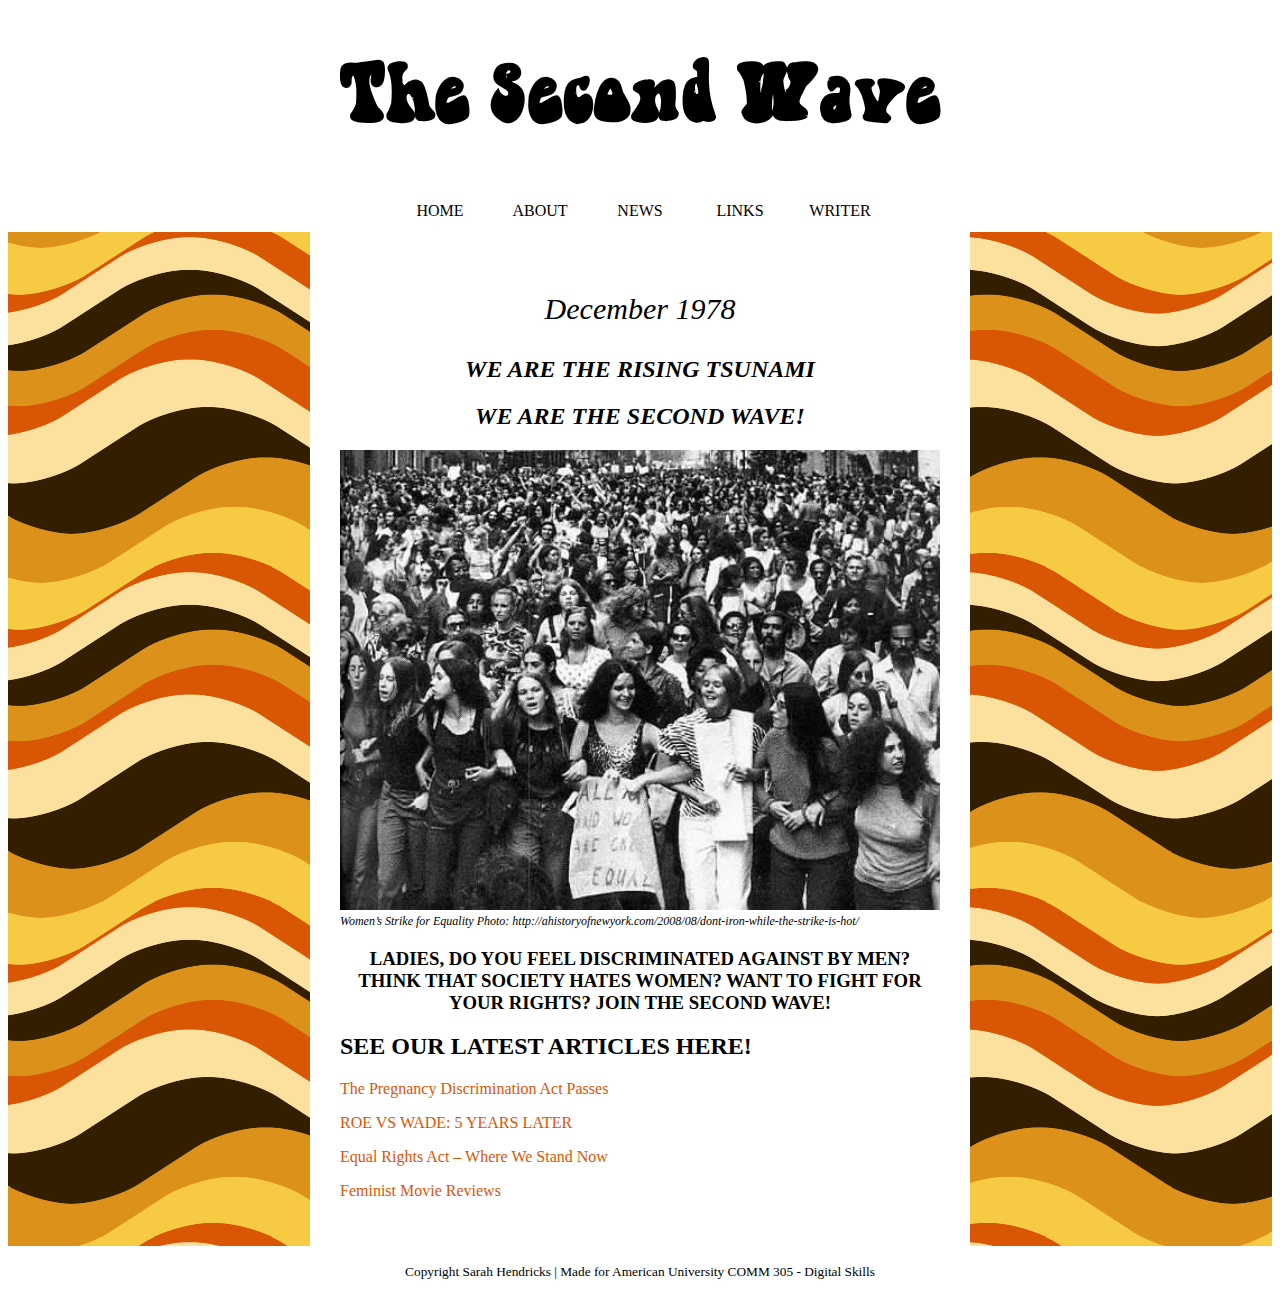
<file: index.html>
<!DOCTYPE html>
<html>
<head>
	<meta charset="utf-8">
	<title>The Second Wave</title>
	<link rel="stylesheet" type="text/css" href="style.css">
</head>

<body>
	<header>
		<h1>The Second Wave</h1>
	</header>

	<div id="nav">
		<ul>
			<li><a href="index.html">HOME</a></li>
			<li><a href="about.html">ABOUT</a></li>
			<li><a href="news.html">NEWS</a></li>
			<li><a href="links.html">LINKS</a></li>
			<li><a href="writer.html">WRITER</a></li>
		</ul>
	</div>

	<div id="content">
		<article id="homepage">
			<p id="date">December 1978</p>
			<h2 id="tagline">WE ARE THE RISING TSUNAMI</h2> 
			<h2 id="tagline">WE ARE THE SECOND WAVE!</h2>
			<img src="photos/nycmarch.jpg">
			<p id="caption">Women’s Strike for Equality Photo: http://ahistoryofnewyork.com/2008/08/dont-iron-while-the-strike-is-hot/</p>
			<h3>LADIES, DO YOU FEEL DISCRIMINATED AGAINST BY MEN? THINK THAT SOCIETY HATES WOMEN? WANT TO FIGHT FOR YOUR RIGHTS? JOIN THE SECOND WAVE!</h3>
			<h2>SEE OUR LATEST ARTICLES HERE!</h2>
			<p><a href="news.html#pregnancy">The Pregnancy Discrimination Act Passes</a></p>
			<p><a href="news.html#roevswade">ROE VS WADE: 5 YEARS LATER</a></p>
			<p><a href="news.html#era">Equal Rights Act – Where We Stand Now</a></p>
			<p><a href="news.html#movie">Feminist Movie Reviews</a></p>
		</article>
	</div>

	<footer>
		<p><small>Copyright Sarah Hendricks | Made for American University COMM 305 - Digital Skills</small></p>
	</footer>
</body>
</html>
</file>
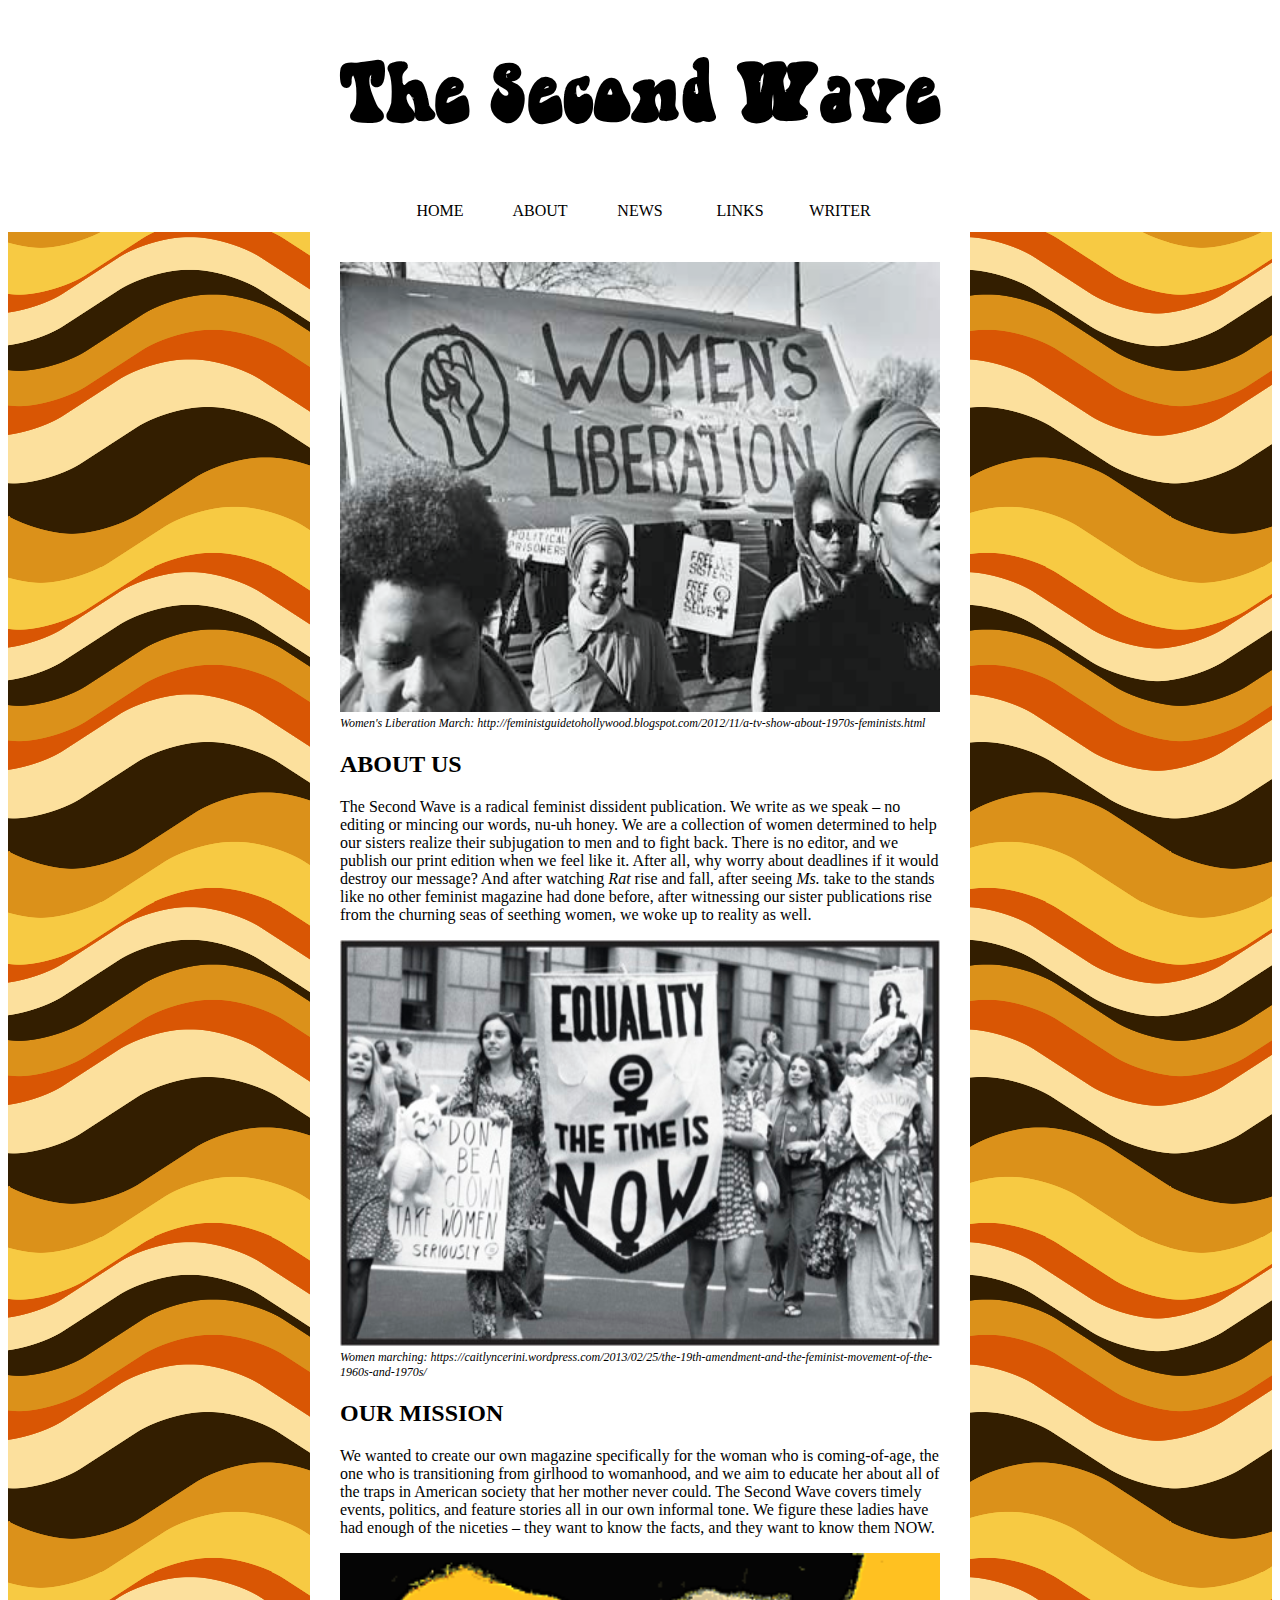
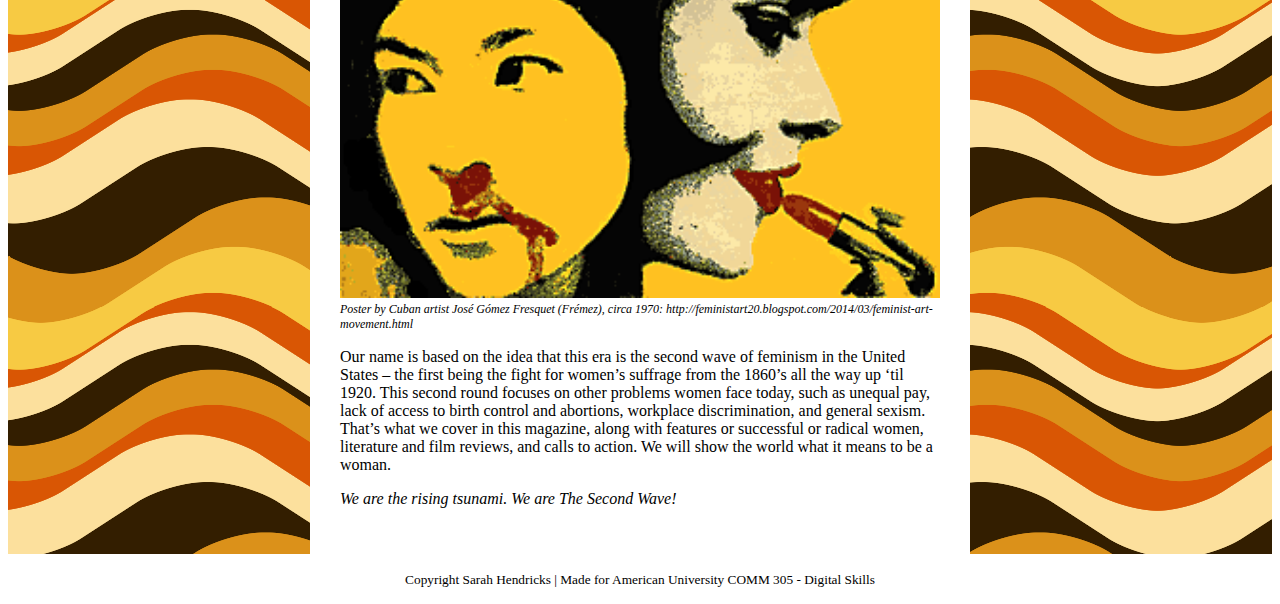
<file: about.html>
<!DOCTYPE html>
<html>
<head>
	<meta charset="utf-8">
	<title>The Second Wave</title>
	<link rel="stylesheet" type="text/css" href="style.css">
</head>

<body>
	<header>
		<h1>The Second Wave</h1>
	</header>

	<div id="nav">
		<ul>
			<li><a href="index.html">HOME</a></li>
			<li><a href="about.html">ABOUT</a></li>
			<li><a href="news.html">NEWS</a></li>
			<li><a href="links.html">LINKS</a></li>
			<li><a href="writer.html">WRITER</a></li>
		</ul>
	</div>

	<div id="content">
		<article>
			<img src="photos/womenliberation.jpg">
			<p id="caption">Women's Liberation March: http://feministguidetohollywood.blogspot.com/2012/11/a-tv-show-about-1970s-feminists.html</p>
			<h2>About Us</h2>
			<p>The Second Wave is a radical feminist dissident publication. We write as we speak – no editing or mincing our words, nu-uh honey. We are a collection of women determined to help our sisters realize their subjugation to men and to fight back. There is no editor, and we publish our print edition when we feel like it. After all, why worry about deadlines if it would destroy our message? And after watching <em>Rat</em> rise and fall, after seeing <em>Ms.</em> take to the stands like no other feminist magazine had done before, after witnessing our sister publications rise from the churning seas of seething women, we woke up to reality as well. </p>
			<img src="photos/timenow.jpg">
			<p id="caption">Women marching: https://caitlyncerini.wordpress.com/2013/02/25/the-19th-amendment-and-the-feminist-movement-of-the-1960s-and-1970s/</p>
			<h2>OUr Mission</h2>
			<p>We wanted to create our own magazine specifically for the woman who is coming-of-age, the one who is transitioning from girlhood to womanhood, and we aim to educate her about all of the traps in American society that her mother never could. The Second Wave covers timely events, politics, and feature stories all in our own informal tone. We figure these ladies have had enough of the niceties – they want to know the facts, and they want to know them NOW.</p>
			<img src="photos/feminist_art.gif">
			<p id="caption">Poster by Cuban artist José Gómez Fresquet (Frémez), circa 1970: http://feministart20.blogspot.com/2014/03/feminist-art-movement.html</p>
			<p>Our name is based on the idea that this era is the second wave of feminism in the United States – the first being the fight for women’s suffrage from the 1860’s all the way up ‘til 1920. This second round focuses on other problems women face today, such as unequal pay, lack of access to birth control and abortions, workplace discrimination, and general sexism. That’s what we cover in this magazine, along with features or successful or radical women, literature and film reviews, and calls to action. We will show the world what it means to be a woman.</p>
			<p><em>We are the rising tsunami. We are The Second Wave!</em></p>
		</article>
	</div>

	<footer>
		<p><small>Copyright Sarah Hendricks | Made for American University COMM 305 - Digital Skills</small></p>
	</footer>
</body>
</html>
</file>
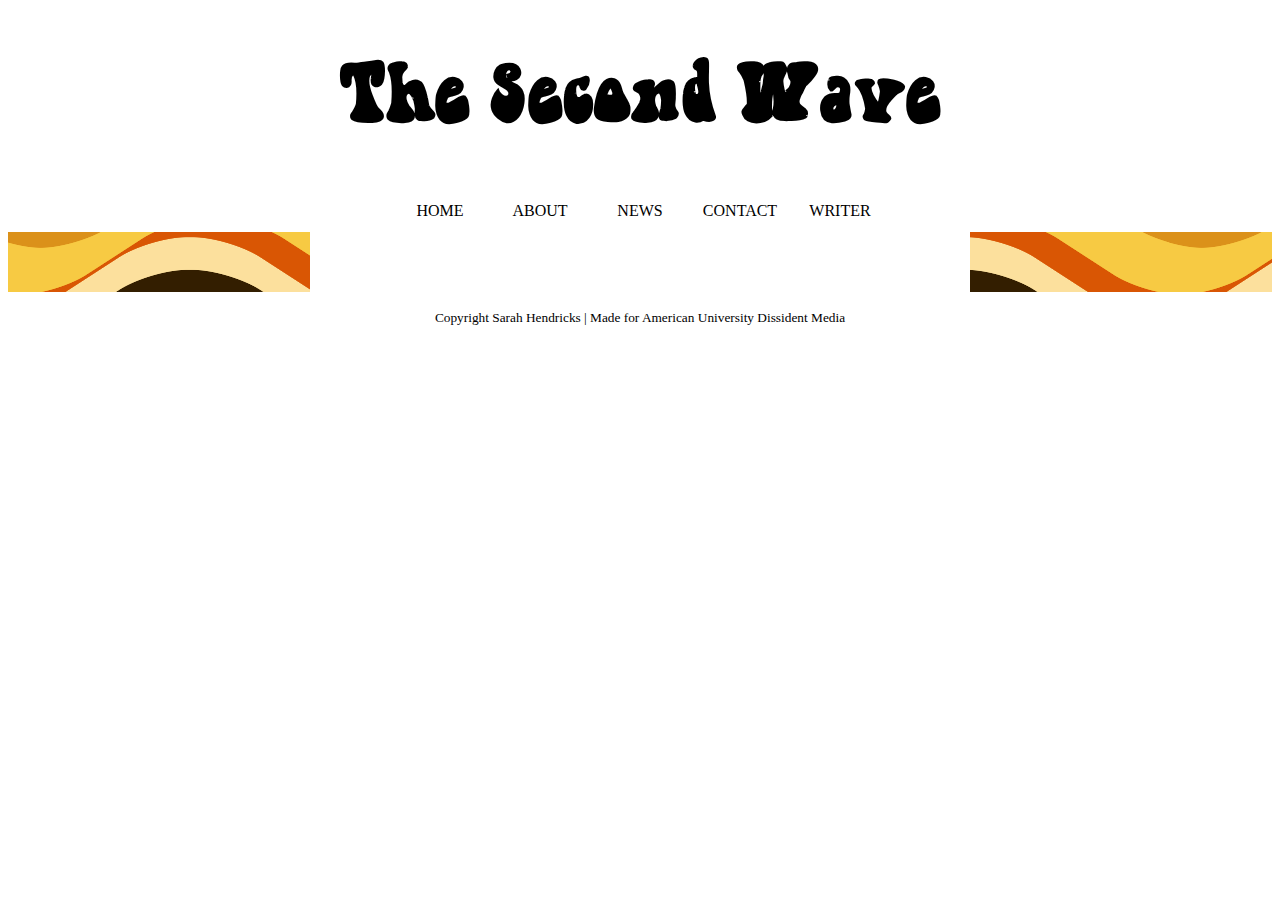
<file: contact.html>
<!DOCTYPE html>
<html>
<head>
	<meta charset="utf-8">
	<title>The Second Wave</title>
	<link rel="stylesheet" type="text/css" href="style.css">
</head>

<body>
	<header>
		<h1>The Second Wave</h1>
	</header>

	<div id="nav">
		<ul>
			<li><a href="index.html">HOME</a></li>
			<li><a href="about.html">ABOUT</a></li>
			<li><a href="news.html">NEWS</a></li>
			<li><a href="contact.html">CONTACT</a></li>
			<li><a href="writer.html">WRITER</a></li>
		</ul>
	</div>

	<div id="content">
		<article>
			

		</article>
	</div>

	<footer>
		<p><small>Copyright Sarah Hendricks | Made for American University Dissident Media</small></p>
	</footer>
</body>
</html>
</file>
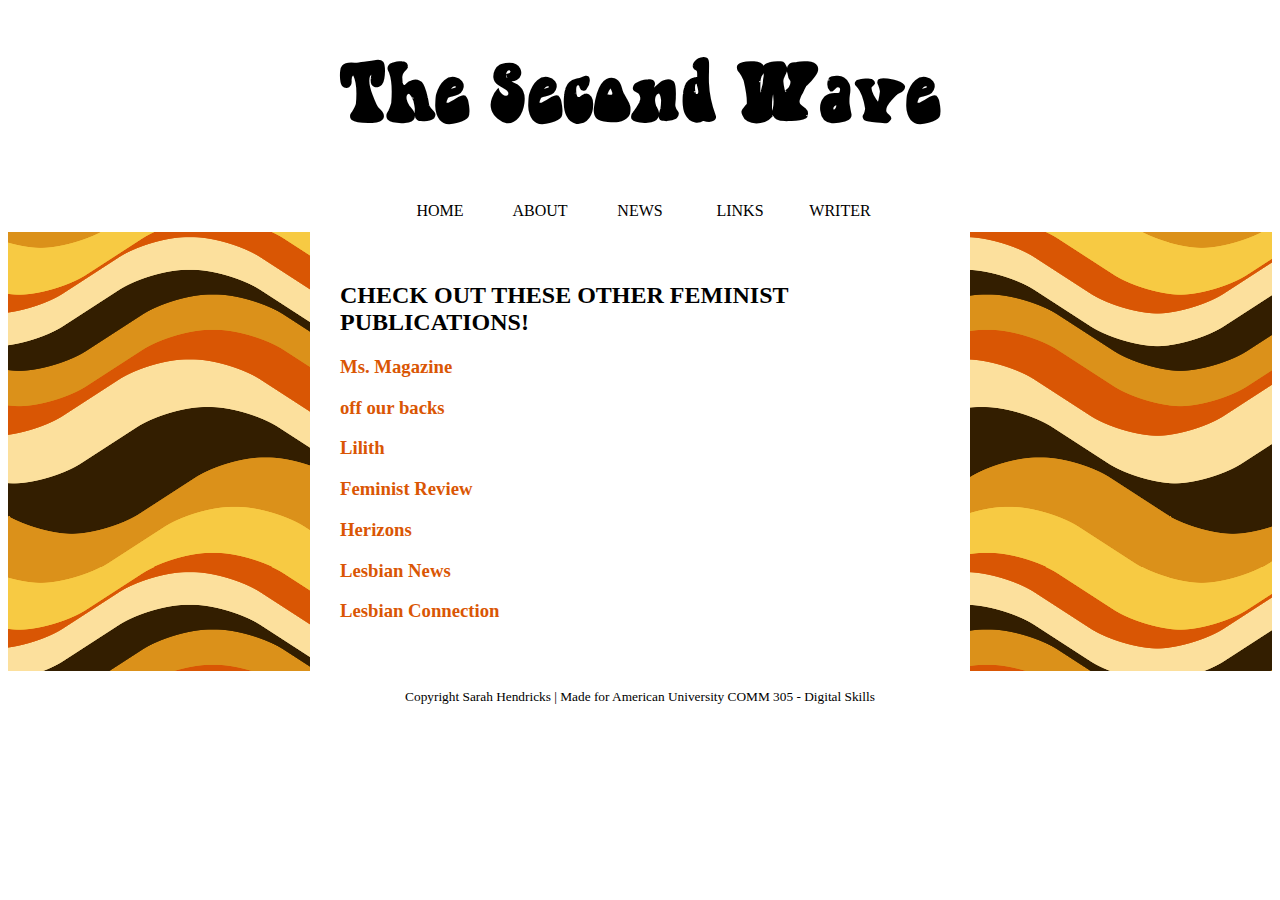
<file: links.html>
<!DOCTYPE html>
<html>
<head>
	<meta charset="utf-8">
	<title>The Second Wave</title>
	<link rel="stylesheet" type="text/css" href="style.css">
</head>

<body>
	<header>
		<h1>The Second Wave</h1>
	</header>

	<div id="nav">
		<ul>
			<li><a href="index.html">HOME</a></li>
			<li><a href="about.html">ABOUT</a></li>
			<li><a href="news.html">NEWS</a></li>
			<li><a href="links.html">LINKS</a></li>
			<li><a href="writer.html">WRITER</a></li>
		</ul>
	</div>

	<div id="content">
		<article>
			<h2>Check out these other feminist publications!</h2>
			<h3><a href="http://www.msmagazine.com/" target="_blank">Ms. Magazine</a></h3>
			<h3><a href="http://www.offourbacks.org/" target="_blank">off our backs</a></h3>
			<h3><a href="http://lilith.org/" target="_blank">Lilith</a></h3>
			<h3><a href="http://www.feminist-review.com/" target="_blank">Feminist Review</a></h3>
			<h3><a href="http://www.herizons.ca/" target="_blank">Herizons</a></h3>
			<h3><a href="http://lesbiannews.com/" target="_blank">Lesbian News</a></h3>
			<h3><a href="http://www.lconline.org/" target="_blank">Lesbian Connection</a></h3>
		</article>
	</div>

	<footer>
		<p><small>Copyright Sarah Hendricks | Made for American University COMM 305 - Digital Skills</small></p>
	</footer>
</body>
</html>
</file>
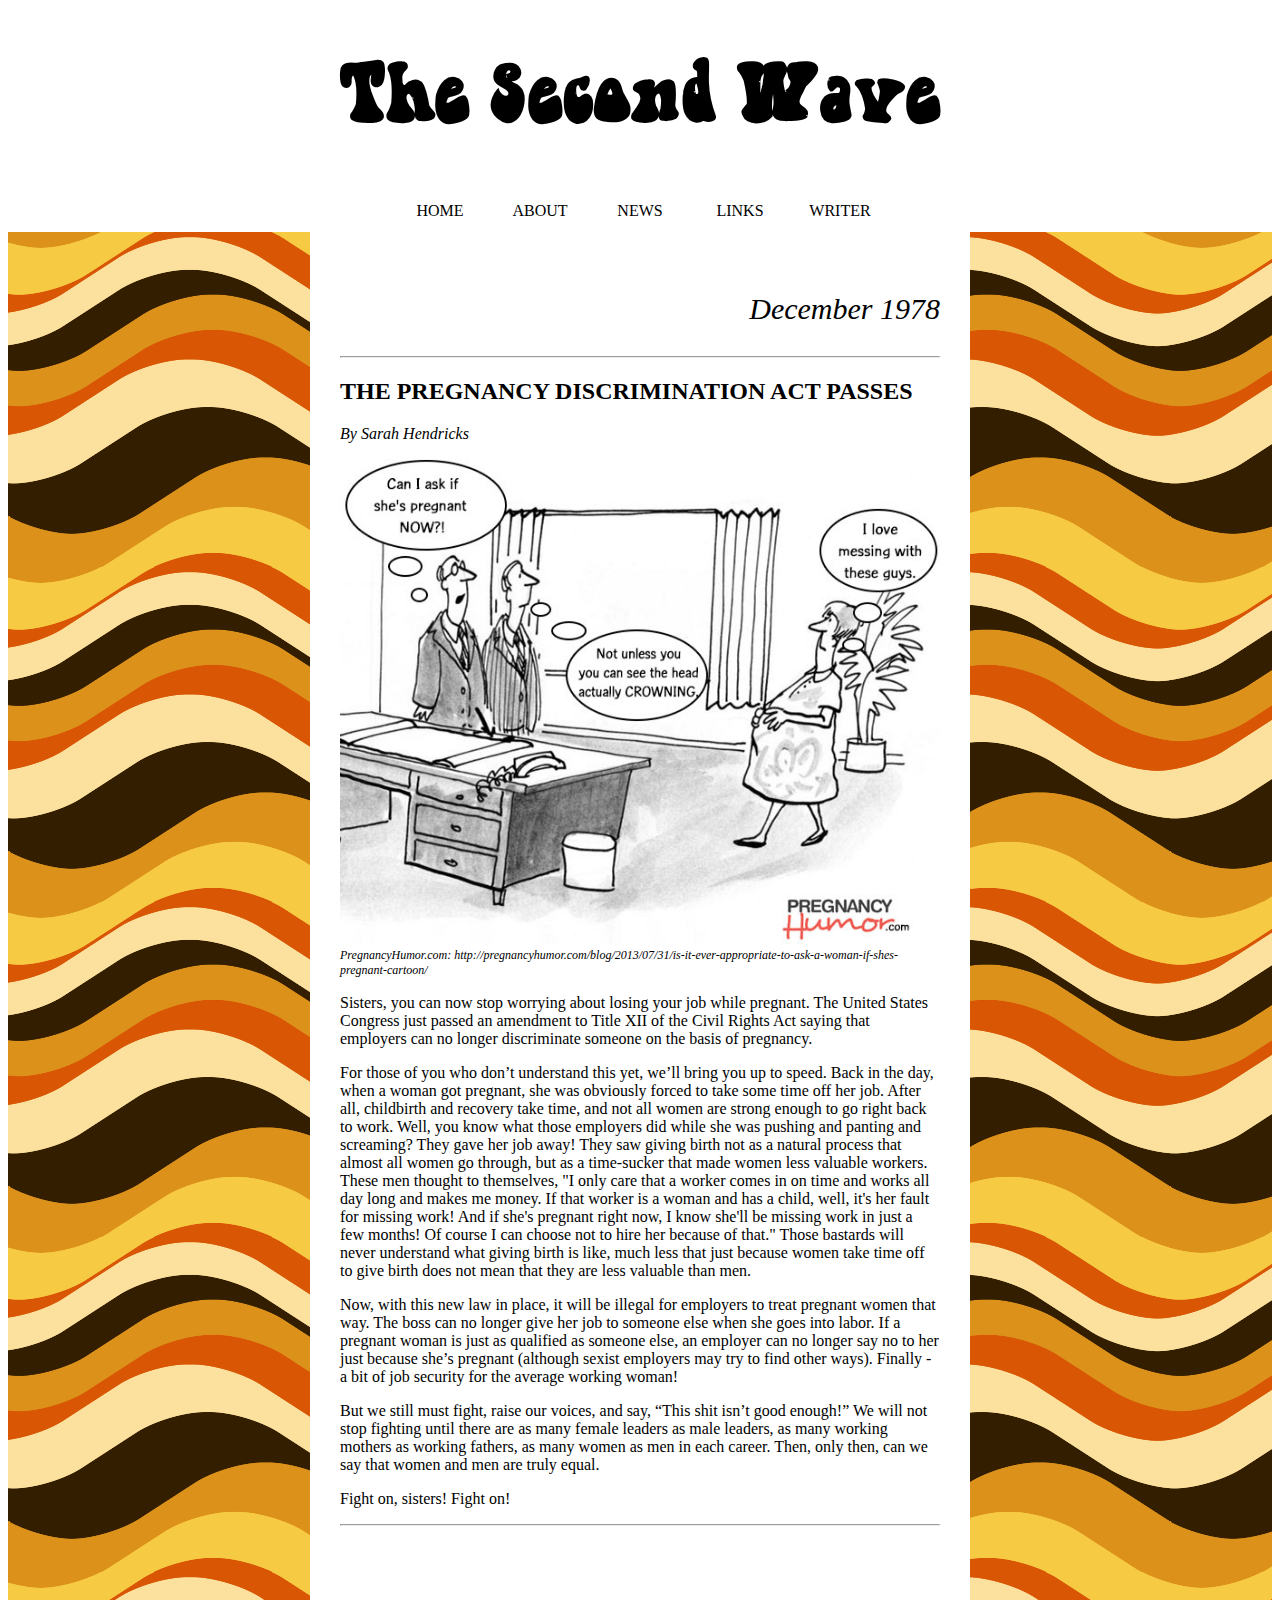
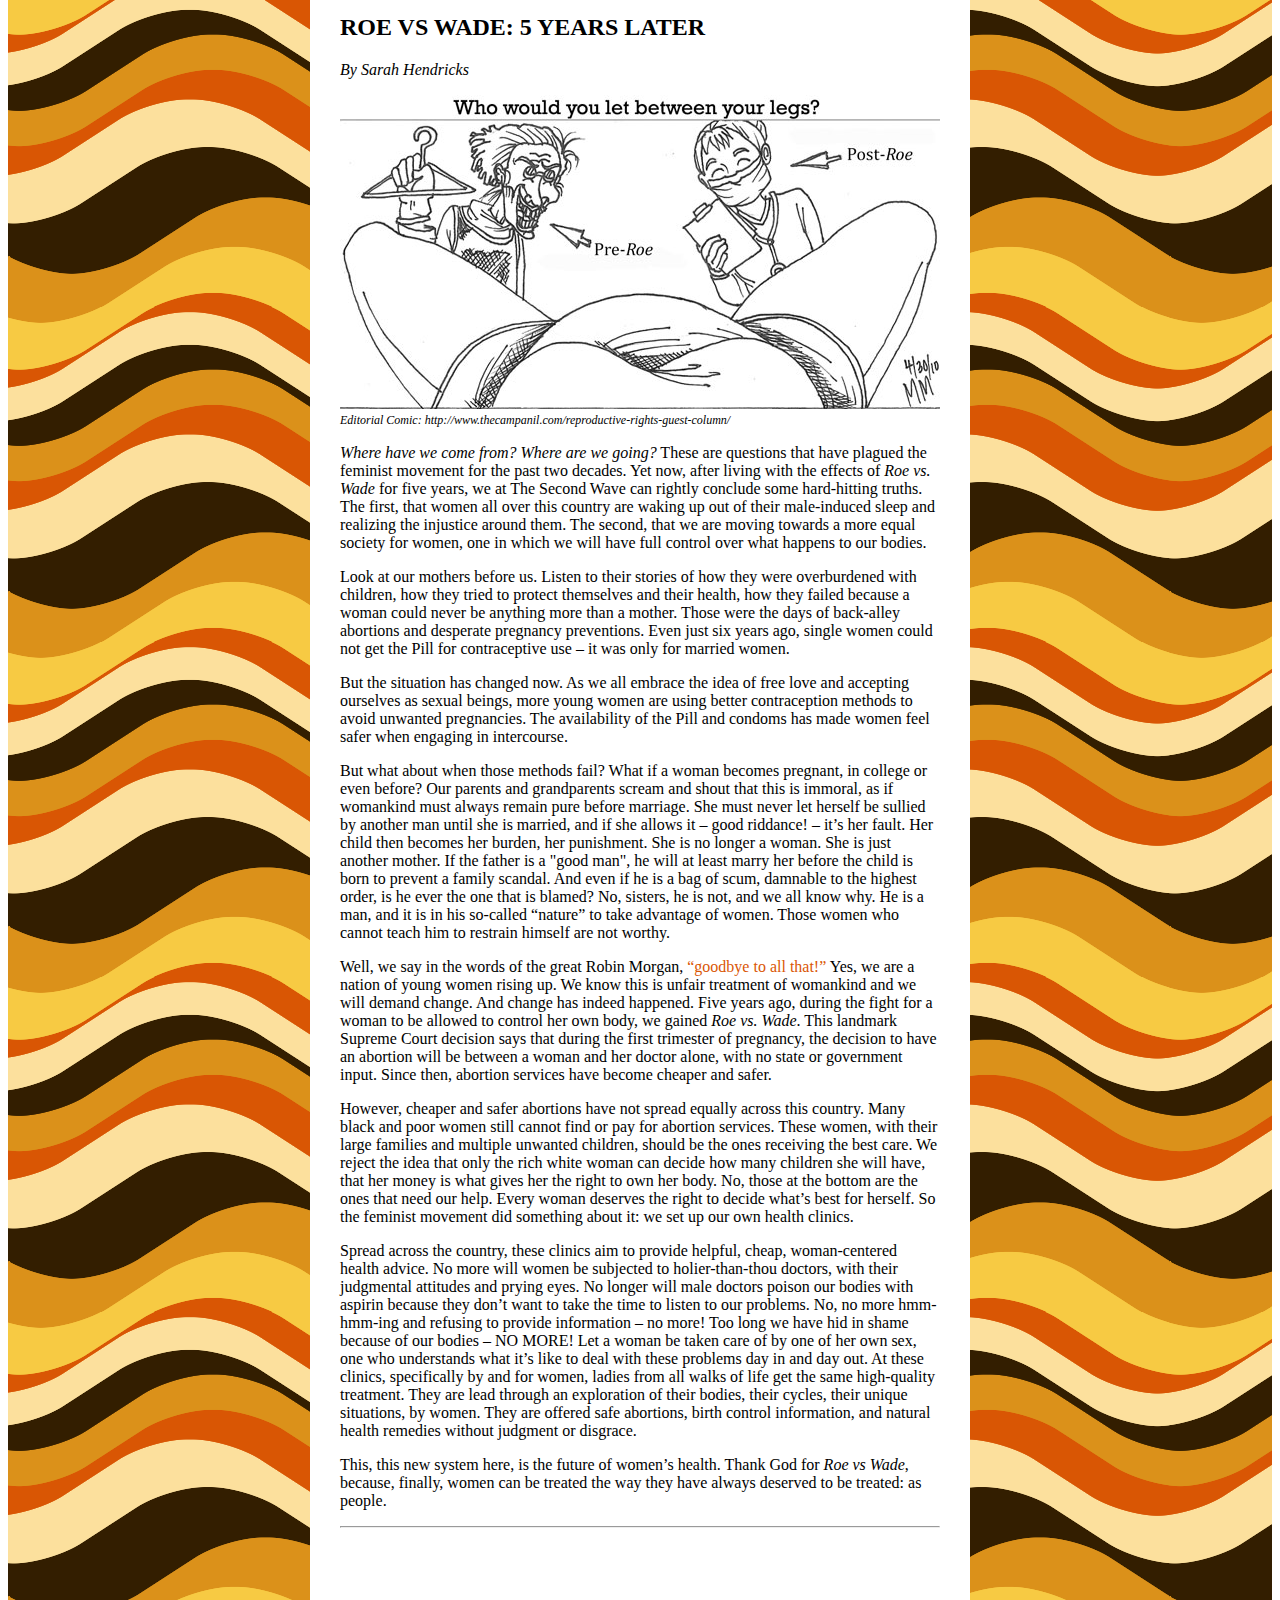
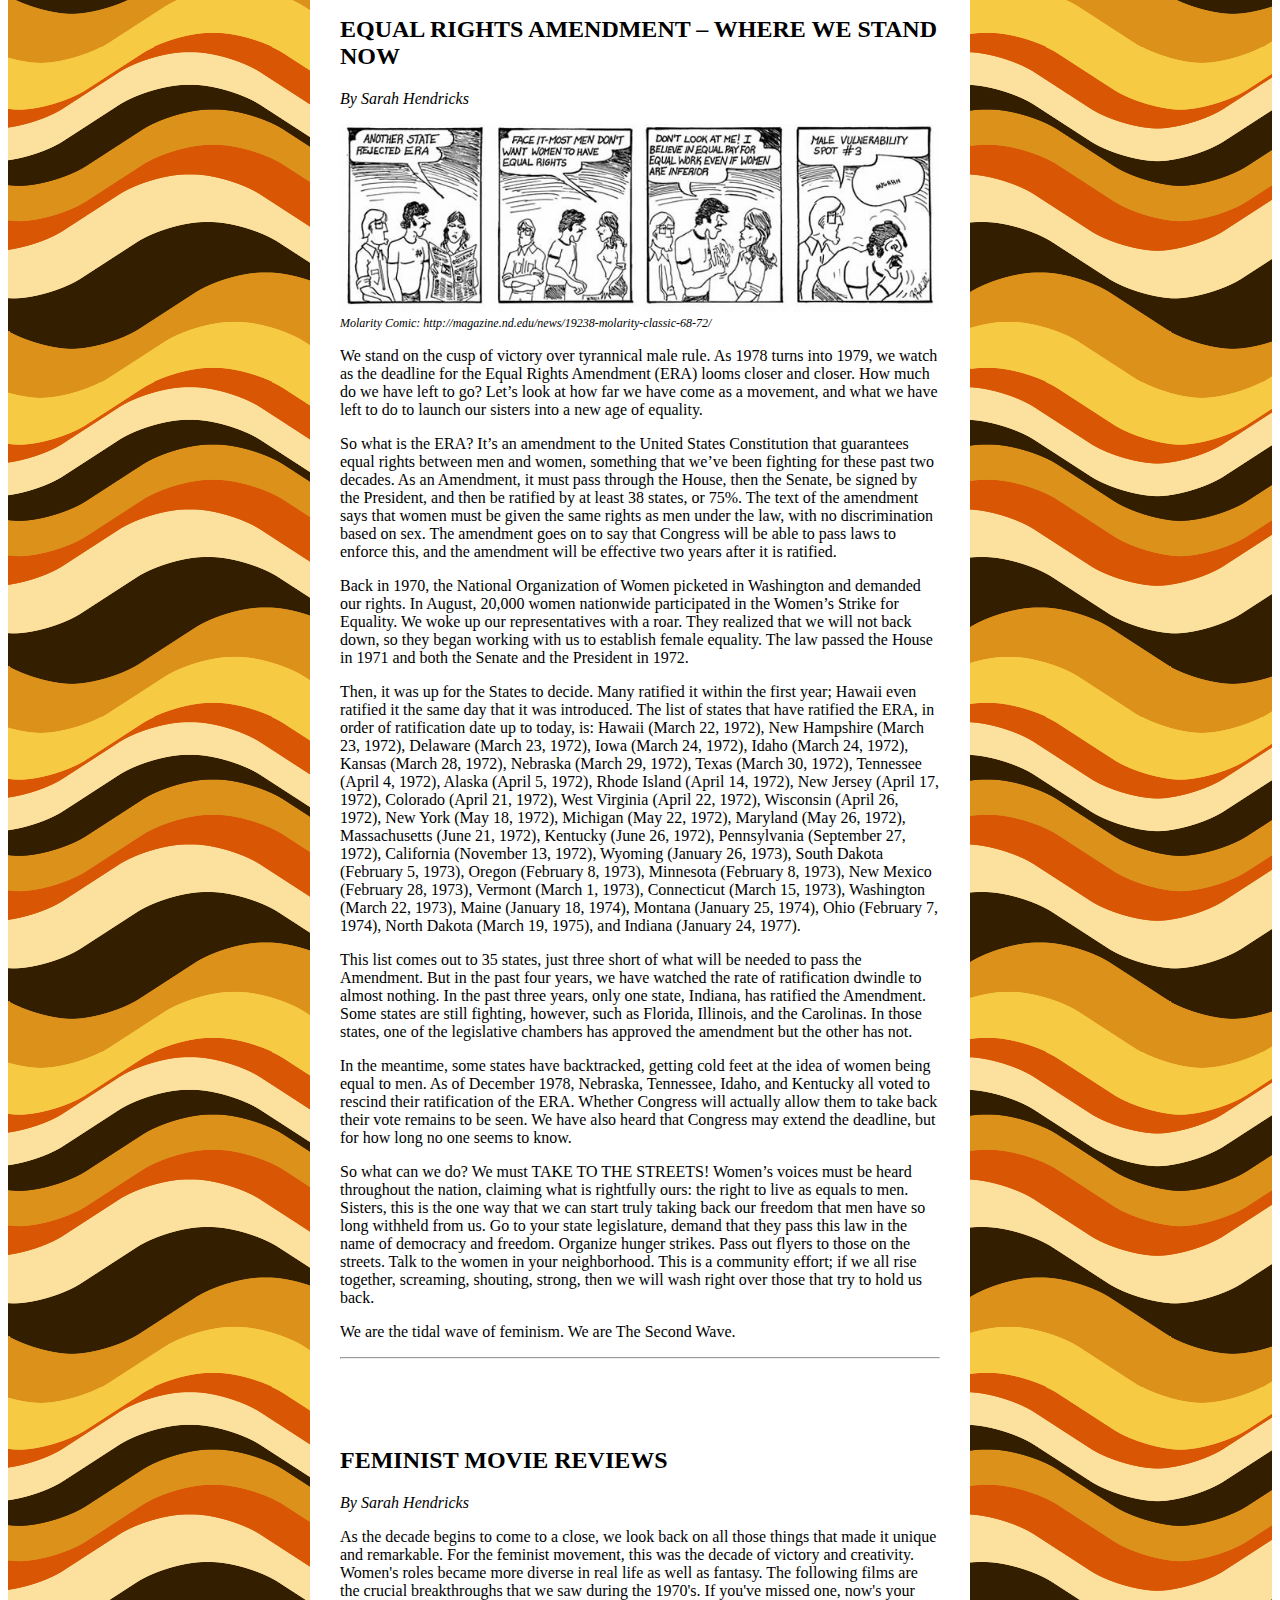
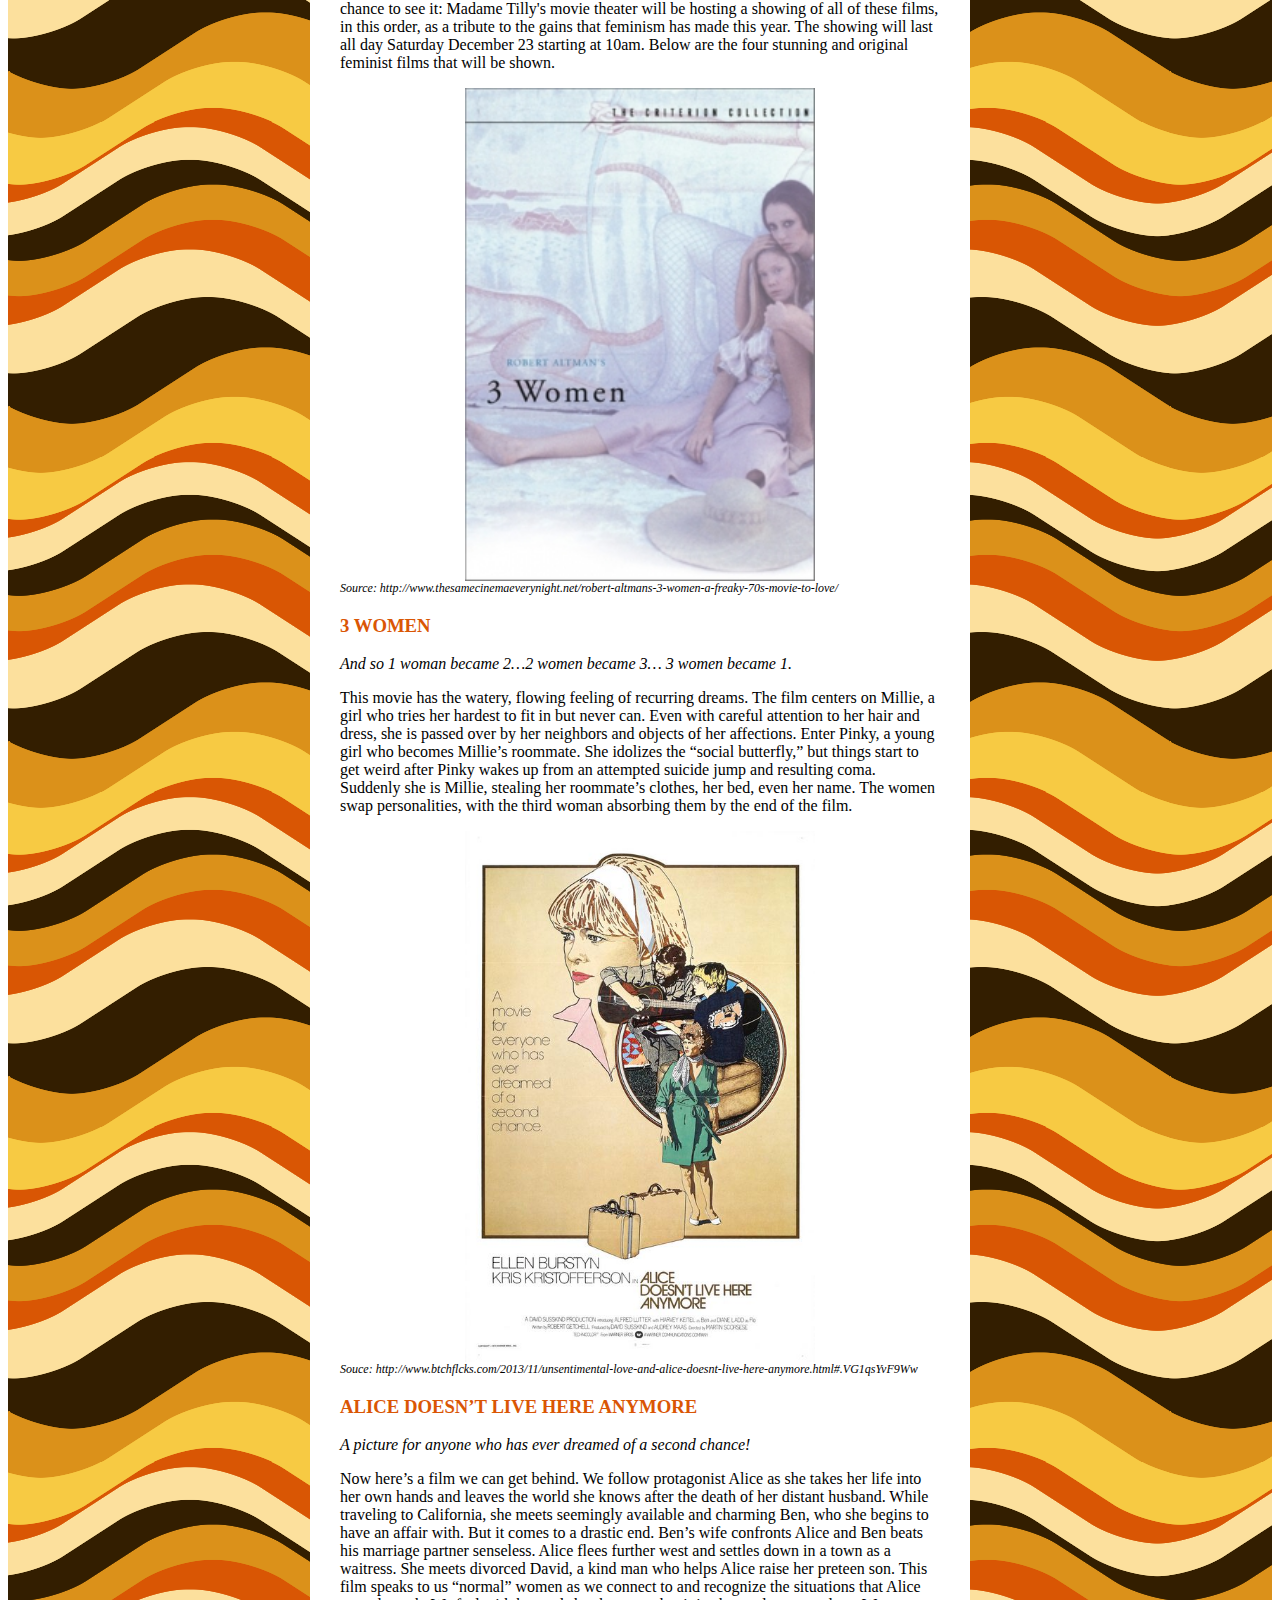
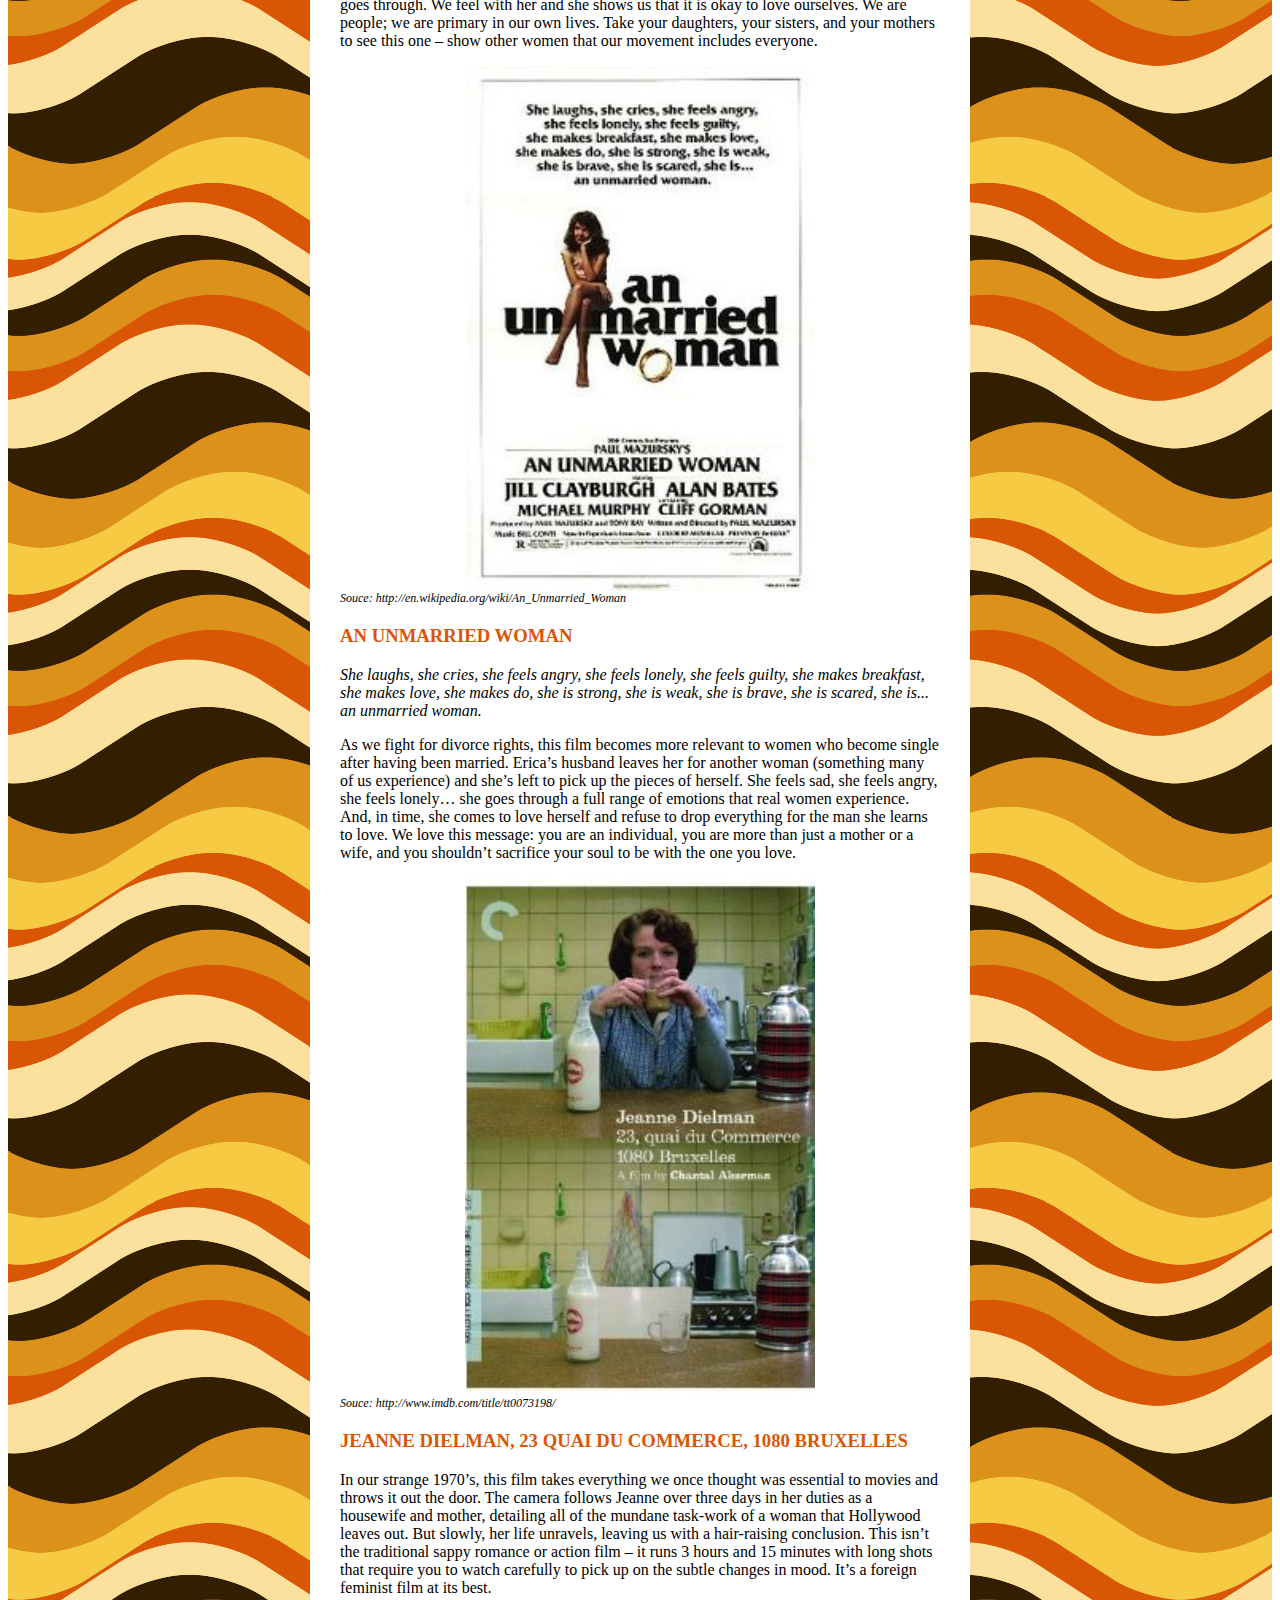
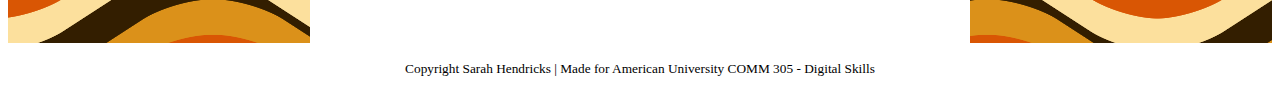
<file: news.html>
<!DOCTYPE html>
<html>
<head>
	<meta charset="utf-8">
	<title>The Second Wave</title>
	<link rel="stylesheet" type="text/css" href="style.css">
</head>

<body>
	<header>
		<h1>The Second Wave</h1>
	</header>

	<div id="nav">
		<ul>
			<li><a href="index.html">HOME</a></li>
			<li><a href="about.html">ABOUT</a></li>
			<li><a href="news.html">NEWS</a></li>
			<li><a href="links.html">LINKS</a></li>
			<li><a href="writer.html">WRITER</a></li>
		</ul>
	</div>

	<div id="content">
		<article id="pregnancy">
			<p id="date">December 1978</p>
			<hr>
			<h2>The Pregnancy Discrimination Act Passes</h2>
			<p id="byline">By Sarah Hendricks</p>
			<img src="photos/pregnancyHumor.jpg">
			<p id="caption">PregnancyHumor.com: http://pregnancyhumor.com/blog/2013/07/31/is-it-ever-appropriate-to-ask-a-woman-if-shes-pregnant-cartoon/</p>
			<p>Sisters, you can now stop worrying about losing your job while pregnant. The United States Congress just passed an amendment to Title XII of the Civil Rights Act saying that employers can no longer discriminate someone on the basis of pregnancy.</p>
			<p>For those of you who don’t understand this yet, we’ll bring you up to speed. Back in the day, when a woman got pregnant, she was obviously forced to take some time off her job. After all, childbirth and recovery take time, and not all women are strong enough to go right back to work. Well, you know what those employers did while she was pushing and panting and screaming? They gave her job away! They saw giving birth not as a natural process that almost all women go through, but as a time-sucker that made women less valuable workers. These men thought to themselves, "I only care that a worker comes in on time and works all day long and makes me money. If that worker is a woman and has a child, well, it's her fault for missing work! And if she's pregnant right now, I know she'll be missing work in just a few months! Of course I can choose not to hire her because of that." Those bastards will never understand what giving birth is like, much less that just because women take time off to give birth does not mean that they are less valuable than men.</p>
			<p>Now, with this new law in place, it will be illegal for employers to treat pregnant women that way. The boss can no longer give her job to someone else when she goes into labor. If a pregnant woman is just as qualified as someone else, an employer can no longer say no to her just because she’s pregnant (although sexist employers may try to find other ways). Finally - a bit of job security for the average working woman!</p> 
			<p>But we still must fight, raise our voices, and say, “This shit isn’t good enough!” We will not stop fighting until there are as many female leaders as male leaders, as many working mothers as working fathers, as many women as men in each career. Then, only then, can we say that women and men are truly equal.</p> 
			<p>Fight on, sisters! Fight on!</p>
			<hr>
		</article>
		<article id="roevswade">
			<h2>ROE VS WADE: 5 YEARS LATER</h2>
			<p id="byline">By Sarah Hendricks</p>
			<img src="photos/roecomic.jpg">
			<p id="caption">Editorial Comic: http://www.thecampanil.com/reproductive-rights-guest-column/</p>
			<p><em>Where have we come from? Where are we going?</em> These are questions that have plagued the feminist movement for the past two decades. Yet now, after living with the effects of <em>Roe vs. Wade</em> for five years, we at The Second Wave can rightly conclude some hard-hitting truths. The first, that women all over this country are waking up out of their male-induced sleep and realizing the injustice around them. The second, that we are moving towards a more equal society for women, one in which we will have full control over what happens to our bodies.</p> 
			<p>Look at our mothers before us. Listen to their stories of how they were overburdened with children, how they tried to protect themselves and their health, how they failed because a woman could never be anything more than a mother. Those were the days of back-alley abortions and desperate pregnancy preventions. Even just six years ago, single women could not get the Pill for contraceptive use – it was only for married women. </p>
			<p>But the situation has changed now. As we all embrace the idea of free love and accepting ourselves as sexual beings, more young women are using better contraception methods to avoid unwanted pregnancies. The availability of the Pill and condoms has made women feel safer when engaging in intercourse. </p>
			<p>But what about when those methods fail? What if a woman becomes pregnant, in college or even before? Our parents and grandparents scream and shout that this is immoral, as if womankind must always remain pure before marriage. She must never let herself be sullied by another man until she is married, and if she allows it – good riddance! – it’s her fault. Her child then becomes her burden, her punishment. She is no longer a woman. She is just another mother. If the father is a "good man", he will at least marry her before the child is born to prevent a family scandal. And even if he is a bag of scum, damnable to the highest order, is he ever the one that is blamed? No, sisters, he is not, and we all know why. He is a man, and it is in his so-called “nature” to take advantage of women. Those women who cannot teach him to restrain himself are not worthy.</p>
			<p>Well, we say in the words of the great Robin Morgan, <a href="http://faculty.atu.edu/cbrucker/Amst2003/Texts/Goodbye.pdf" target="_blank">“goodbye to all that!”</a> Yes, we are a nation of young women rising up. We know this is unfair treatment of womankind and we will demand change. And change has indeed happened. Five years ago, during the fight for a woman to be allowed to control her own body, we gained <em>Roe vs. Wade</em>. This landmark Supreme Court decision says that during the first trimester of pregnancy, the decision to have an abortion will be between a woman and her doctor alone, with no state or government input. Since then, abortion services have become cheaper and safer. </p>
			<p>However, cheaper and safer abortions have not spread equally across this country. Many black and poor women still cannot find or pay for abortion services. These women, with their large families and multiple unwanted children, should be the ones receiving the best care. We reject the idea that only the rich white woman can decide how many children she will have, that her money is what gives her the right to own her body. No, those at the bottom are the ones that need our help. Every woman deserves the right to decide what’s best for herself. So the feminist movement did something about it: we set up our own health clinics. </p>
			<p>Spread across the country, these clinics aim to provide helpful, cheap, woman-centered health advice. No more will women be subjected to holier-than-thou doctors, with their judgmental attitudes and prying eyes. No longer will male doctors poison our bodies with aspirin because they don’t want to take the time to listen to our problems. No, no more hmm-hmm-ing and refusing to provide information – no more! Too long we have hid in shame because of our bodies – NO MORE! Let a woman be taken care of by one of her own sex, one who understands what it’s like to deal with these problems day in and day out. At these clinics, specifically by and for women, ladies from all walks of life get the same high-quality treatment. They are lead through an exploration of their bodies, their cycles, their unique situations, by women. They are offered safe abortions, birth control information, and natural health remedies without judgment or disgrace. 
			<p>This, this new system here, is the future of women’s health. Thank God for <em>Roe vs Wade</em>, because, finally, women can be treated the way they have always deserved to be treated: as people.</p>
			<hr>
		</article>
		<article id="era">
			<h2>Equal Rights Amendment – Where We Stand Now</h2>
			<p id="byline">By Sarah Hendricks</p>
			<img src="photos/eracomic.jpg">
			<p id="caption">Molarity Comic: http://magazine.nd.edu/news/19238-molarity-classic-68-72/</p>
			<p>We stand on the cusp of victory over tyrannical male rule. As 1978 turns into 1979, we watch as the deadline for the Equal Rights Amendment (ERA) looms closer and closer. How much do we have left to go? Let’s look at how far we have come as a movement, and what we have left to do to launch our sisters into a new age of equality.</p>
			<p>So what is the ERA? It’s an amendment to the United States Constitution that guarantees equal rights between men and women, something that we’ve been fighting for these past two decades. As an Amendment, it must pass through the House, then the Senate, be signed by the President, and then be ratified by at least 38 states, or 75%. The text of the amendment says that women must be given the same rights as men under the law, with no discrimination based on sex. The amendment goes on to say that Congress will be able to pass laws to enforce this, and the amendment will be effective two years after it is ratified.</p>
			<p>Back in 1970, the National Organization of Women picketed in Washington and demanded our rights. In August, 20,000 women nationwide participated in the Women’s Strike for Equality. We woke up our representatives with a roar. They realized that we will not back down, so they began working with us to establish female equality. The law passed the House in 1971 and both the Senate and the President in 1972.</p> 
			<p>Then, it was up for the States to decide. Many ratified it within the first year; Hawaii even ratified it the same day that it was introduced. The list of states that have ratified the ERA, in order of ratification date up to today, is: Hawaii (March 22, 1972), New Hampshire (March 23, 1972), Delaware (March 23, 1972), Iowa (March 24, 1972), Idaho (March 24, 1972), Kansas (March 28, 1972), Nebraska (March 29, 1972), Texas (March 30, 1972), Tennessee (April 4, 1972), Alaska (April 5, 1972), Rhode Island (April 14, 1972), New Jersey (April 17, 1972), Colorado (April 21, 1972), West Virginia (April 22, 1972), Wisconsin (April 26, 1972), New York (May 18, 1972), Michigan (May 22, 1972), Maryland (May 26, 1972), Massachusetts (June 21, 1972), Kentucky (June 26, 1972), Pennsylvania (September 27, 1972), California (November 13, 1972), Wyoming (January 26, 1973), South Dakota (February 5, 1973), Oregon (February 8, 1973), Minnesota (February 8, 1973), New Mexico (February 28, 1973), Vermont (March 1, 1973), Connecticut (March 15, 1973), Washington (March 22, 1973), Maine (January 18, 1974), Montana (January 25, 1974), Ohio (February 7, 1974), North Dakota (March 19, 1975), and Indiana (January 24, 1977).</p>
			<p>This list comes out to 35 states, just three short of what will be needed to pass the Amendment. But in the past four years, we have watched the rate of ratification dwindle to almost nothing. In the past three years, only one state, Indiana, has ratified the Amendment. Some states are still fighting, however, such as Florida, Illinois, and the Carolinas. In those states, one of the legislative chambers has approved the amendment but the other has not. </p>
			<p>In the meantime, some states have backtracked, getting cold feet at the idea of women being equal to men. As of December 1978, Nebraska, Tennessee, Idaho, and Kentucky all voted to rescind their ratification of the ERA. Whether Congress will actually allow them to take back their vote remains to be seen. We have also heard that Congress may extend the deadline, but for how long no one seems to know.</p>
			<p>So what can we do? We must TAKE TO THE STREETS! Women’s voices must be heard throughout the nation, claiming what is rightfully ours: the right to live as equals to men. Sisters, this is the one way that we can start truly taking back our freedom that men have so long withheld from us. Go to your state legislature, demand that they pass this law in the name of democracy and freedom. Organize hunger strikes. Pass out flyers to those on the streets. Talk to the women in your neighborhood. This is a community effort; if we all rise together, screaming, shouting, strong, then we will wash right over those that try to hold us back.</p>
			<p>We are the tidal wave of feminism. We are The Second Wave.</p>
			<hr>
		</article>
		<article id="movie">
			<h2>Feminist Movie Reviews</h2>
			<p id="byline">By Sarah Hendricks</p>
			<p>As the decade begins to come to a close, we look back on all those things that made it unique and remarkable. For the feminist movement, this was the decade of victory and creativity. Women's roles became more diverse in real life as well as fantasy. The following films are the crucial breakthroughs that we saw during the 1970's. If you've missed one, now's your chance to see it: Madame Tilly's movie theater will be hosting a showing of all of these films, in this order, as a tribute to the gains that feminism has made this year. The showing will last all day Saturday December 23 starting at 10am. Below are the four stunning and original feminist films that will be shown.</p>
			<img src="photos/3women.jpg">
			<p id="caption">Source: http://www.thesamecinemaeverynight.net/robert-altmans-3-women-a-freaky-70s-movie-to-love/</p>
			<h3><a href="http://www.imdb.com/title/tt0075612/" target="_blank">3 WOMEN</a></h3>
			<p><em>And so 1 woman became 2…2 women became 3… 3 women became 1.</em></p>
			<p>This movie has the watery, flowing feeling of recurring dreams. The film centers on Millie, a girl who tries her hardest to fit in but never can. Even with careful attention to her hair and dress, she is passed over by her neighbors and objects of her affections. Enter Pinky, a young girl who becomes Millie’s roommate. She idolizes the “social butterfly,” but things start to get weird after Pinky wakes up from an attempted suicide jump and resulting coma. Suddenly she is Millie, stealing her roommate’s clothes, her bed, even her name. The women swap personalities, with the third woman absorbing them by the end of the film.</p>
			<img src="photos/alice.jpg">
			<p id="caption">Souce: http://www.btchflcks.com/2013/11/unsentimental-love-and-alice-doesnt-live-here-anymore.html#.VG1qsYvF9Ww</p>
			<h3><a href="http://www.imdb.com/title/tt0071115/" target="_blank">ALICE DOESN’T LIVE HERE ANYMORE</a></h3>
			<p><em>A picture for anyone who has ever dreamed of a second chance!</em></p>
			<p>Now here’s a film we can get behind. We follow protagonist Alice as she takes her life into her own hands and leaves the world she knows after the death of her distant husband. While traveling to California, she meets seemingly available and charming Ben, who she begins to have an affair with. But it comes to a drastic end. Ben’s wife confronts Alice and Ben beats his marriage partner senseless. Alice flees further west and settles down in a town as a waitress. She meets divorced David, a kind man who helps Alice raise her preteen son. This film speaks to us “normal” women as we connect to and recognize the situations that Alice goes through. We feel with her and she shows us that it is okay to love ourselves. We are people; we are primary in our own lives. Take your daughters, your sisters, and your mothers to see this one – show other women that our movement includes everyone. </p>
			<img src="photos/unmarried.jpg">
			<p id="caption">Souce: http://en.wikipedia.org/wiki/An_Unmarried_Woman</p>
			<h3><a href="http://www.imdb.com/title/tt0078444/" target="_blank">AN UNMARRIED WOMAN</a></h3>
			<p><em>She laughs, she cries, she feels angry, she feels lonely, she feels guilty, she makes breakfast, she makes love, she makes do, she is strong, she is weak, she is brave, she is scared, she is... an unmarried woman.</em></p>
			<p>As we fight for divorce rights, this film becomes more relevant to women who become single after having been married. Erica’s husband leaves her for another woman (something many of us experience) and she’s left to pick up the pieces of herself. She feels sad, she feels angry, she feels lonely… she goes through a full range of emotions that real women experience. And, in time, she comes to love herself and refuse to drop everything for the man she learns to love. We love this message: you are an individual, you are more than just a mother or a wife, and you shouldn’t sacrifice your soul to be with the one you love. </p>
			<img src="photos/jeanne.jpg">
			<p id="caption">Souce: http://www.imdb.com/title/tt0073198/</p>
			<h3><a href="http://www.imdb.com/title/tt0073198/" target="_blank">JEANNE DIELMAN, 23 QUAI DU COMMERCE, 1080 BRUXELLES</a></h3>
			<p>In our strange 1970’s, this film takes everything we once thought was essential to movies and throws it out the door. The camera follows Jeanne over three days in her duties as a housewife and mother, detailing all of the mundane task-work of a woman that Hollywood leaves out. But slowly, her life unravels, leaving us with a hair-raising conclusion. This isn’t the traditional sappy romance or action film – it runs 3 hours and 15 minutes with long shots that require you to watch carefully to pick up on the subtle changes in mood. It’s a foreign feminist film at its best. </p>
		</article>
	</div>

	<footer>
		<p><small>Copyright Sarah Hendricks | Made for American University COMM 305 - Digital Skills</small></p>
	</footer>
</body>
</html>
</file>
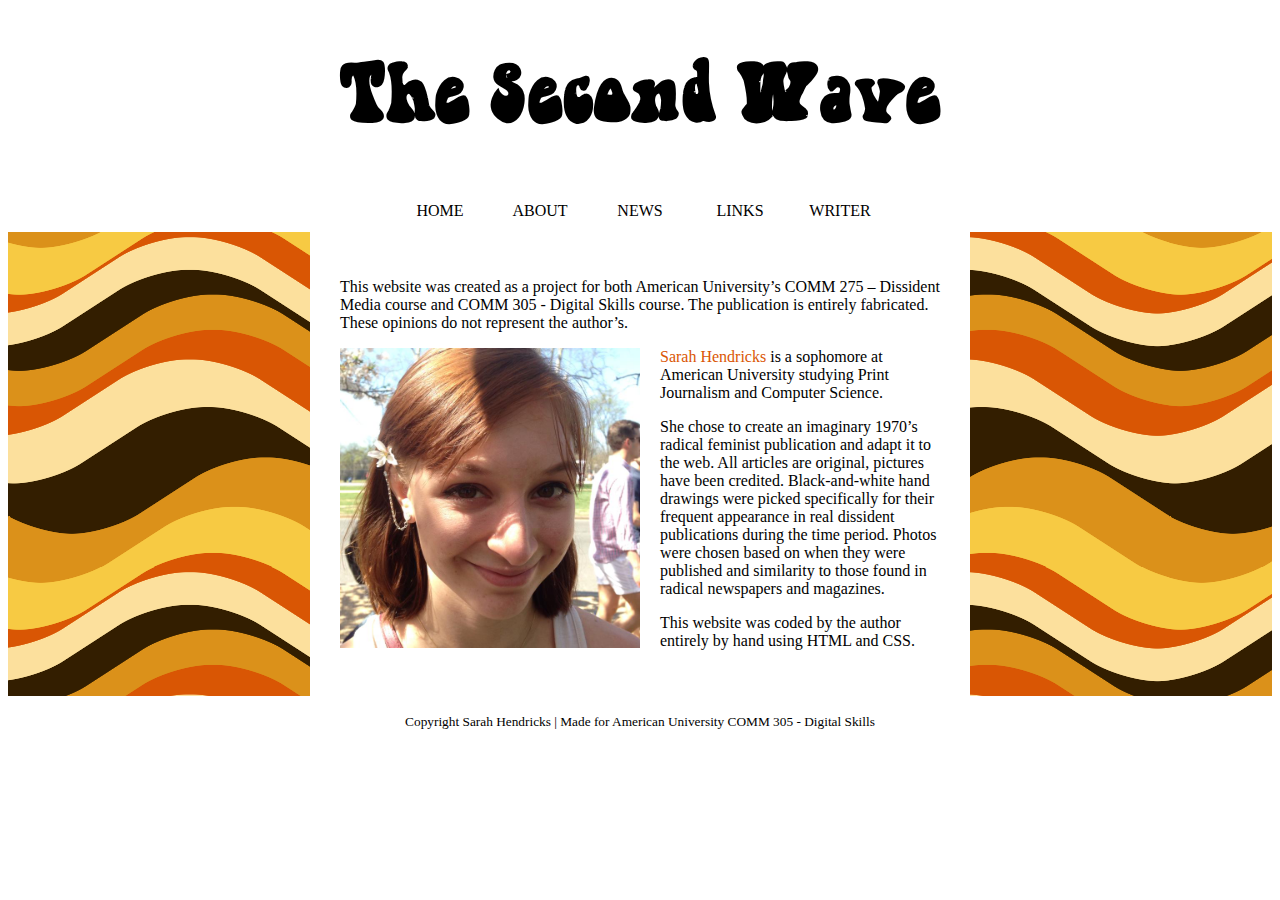
<file: writer.html>
<!DOCTYPE html>
<html>
<head>
	<meta charset="utf-8">
	<title>The Second Wave</title>
	<link rel="stylesheet" type="text/css" href="style.css">
</head>

<body>
	<header>
		<h1>The Second Wave</h1>
	</header>

	<div id="nav">
		<ul>
			<li><a href="index.html">HOME</a></li>
			<li><a href="about.html">ABOUT</a></li>
			<li><a href="news.html">NEWS</a></li>
			<li><a href="links.html">LINKS</a></li>
			<li><a href="writer.html">WRITER</a></li>
		</ul>
	</div>

	<div id="content">
		<article>
			<p>This website was created as a project for both American University’s COMM 275 – Dissident Media course and COMM 305 - Digital Skills course. The publication is entirely fabricated. These opinions do not represent the author’s.</p>
			<img src="photos/profilephoto.jpg" id="profilephoto">
			<div id="bio">
				<p><a href="http://www.linkedin.com/pub/sarah-hendricks/9a/605/a42" target="_blank">Sarah Hendricks</a> is a sophomore at American University studying Print Journalism and Computer Science.</p> 
				<p>She chose to create an imaginary 1970’s radical feminist publication and adapt it to the web. All articles are original, pictures have been credited. Black-and-white hand drawings were picked specifically for their frequent appearance in real dissident publications during the time period. Photos were chosen based on when they were published and similarity to those found in radical newspapers and magazines.</p>
				<p>This website was coded by the author entirely by hand using HTML and CSS.</p>
			</div>
		</article>
	</div>

	<footer>
		<p><small>Copyright Sarah Hendricks | Made for American University COMM 305 - Digital Skills</small></p>
	</footer>
</body>
</html>
</file>
<file: style.css>
@font-face {
    font-family: 'hippie_movementregular';
    src: url('webfontkit/hippie_movement-webfont.eot');
    src: url('webfontkit/hippie_movement-webfont.eot?#iefix') format('embedded-opentype'),
         url('webfontkit/hippie_movement-webfont.woff2') format('woff2'),
         url('webfontkit/hippie_movement-webfont.woff') format('woff'),
         url('webfontkit/hippie_movement-webfont.ttf') format('truetype'),
         url('webfontkit/hippie_movement-webfont.svg#hippie_movementregular') format('svg');
    font-weight: normal;
    font-style: normal;
}

header h1{
	text-align: center;
	font-family:'hippie_movementregular', Georgia, Times, serif;
	font-size: 80px;
}
h1 {
	font-family: Georgia, Times, serif;
	font-size: 50px;
}
h2 {
	font-family: Georgia, Times, serif;
	width: 100%;
}
p {
	font-family: georgia,"times new roman",times,serif;
}
a {
	text-decoration: none;
}
a:link{
	color:#000;
}
a:visited {
	color: #000;
}
article a:link {
	color: #DA5604;
}
article a:visited {
	color: #DC921A;
}
article a:hover {
	color:#331E00;
}
#nav ul {
	list-style: none;
	padding: 0;
	margin: 0 auto;
	width: 500px;
}

#nav ul li{
	width: 100px;
	color: white;
	float: left;
}
#nav ul li a {
	display: block;
	padding: .5em;
	margin: .25em;
	text-align: center;
}

#nav a:link {
	color:#000;
}
#nav a:hover {
	text-decoration: underline;
}
#homepage #date {
	text-align: center;
}
#date {
	font-style: italic;
	font-family: georgia,"times new roman",times,serif;
	text-align: right;
	font-size: 30px;
}
#content {
	clear: both;
	background-image: url(photos/backgroundwaves.png);
}
#content h2 {
	text-transform: uppercase;
}
#tagline {
	text-align: center;
	font-style: oblique;
}
article {
	width: 600px;
	margin: 0 auto;
	background-color: white;
	padding: 30px;
}
article img {
	width: 100%;
}
article a {

}
#movie img {
	width: 350px;
	display: block;
	margin: 0 auto;
}
#byline {
	font-style: italic;
}
footer {
	text-align: center;
}
#homepage h3 {
	text-align: center;
}
#profilephoto {
	width:300px;
	float: left;
	padding: 0 20px 0 0;
}
#caption {
	font-size: 12px;
	font-style: italic;
	margin: 0;
}
</file>
